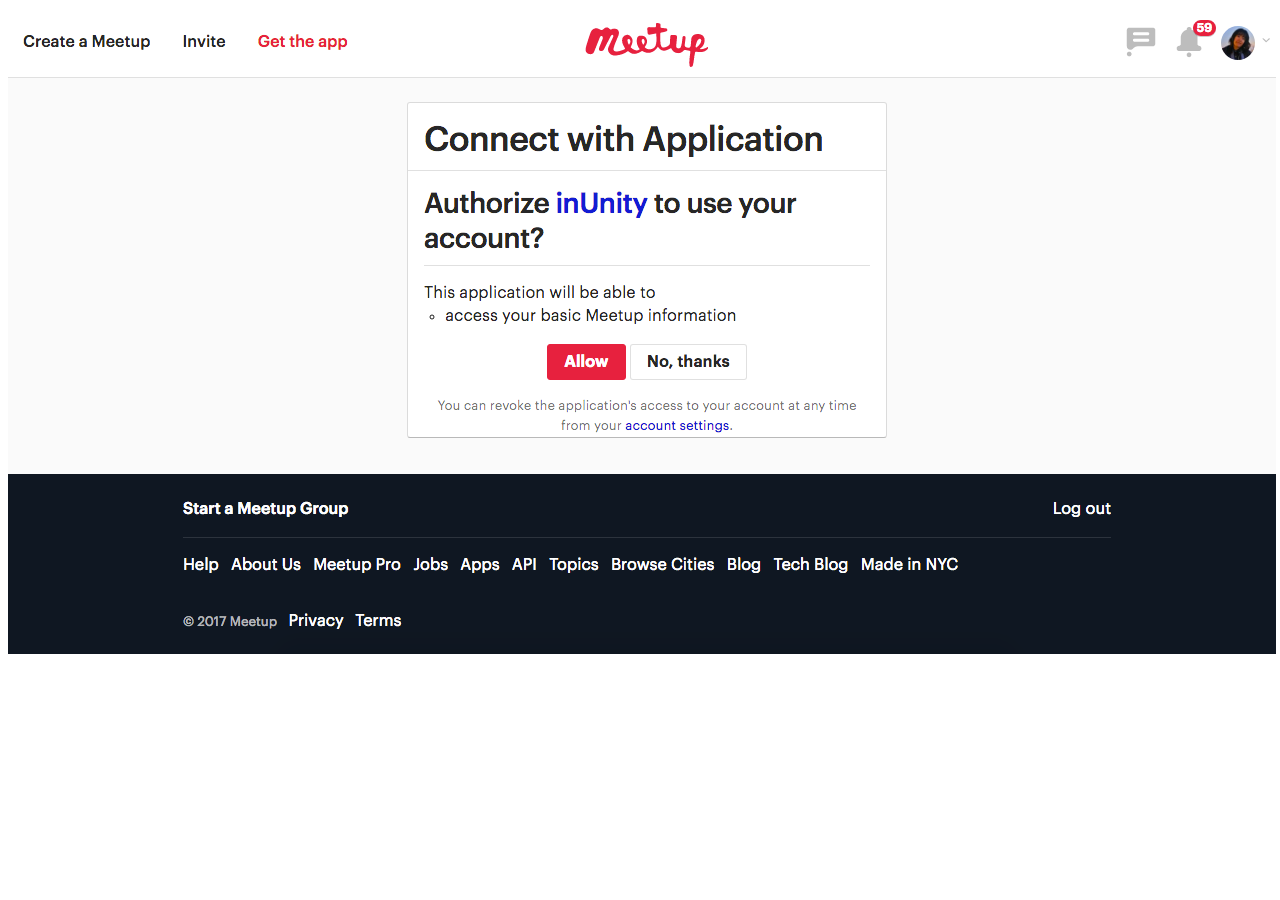
<file: meetup.html>
<html>
  <head>
    <link rel="stylesheet" href="./css/meetup.css">
  </head>
  <body>



    <div id="img_container">
        <img src="./images/meetup auth page.png" style="center"/>
        
        <button class="button" onclick="location.href='onboard.html';"> click here </button>
    </div>






  </body>
</html>
</file>
<file: css/meetup.css>
#img_container {
    position:relative;
    display:inline-block;
    text-align:center;

}

.button {
    position:absolute;
    top:334px;
    left:538px;
    width:80px;
    height:40px;
    background: transparent;
    border: none !important;
    font-size:0;
}
</file>
